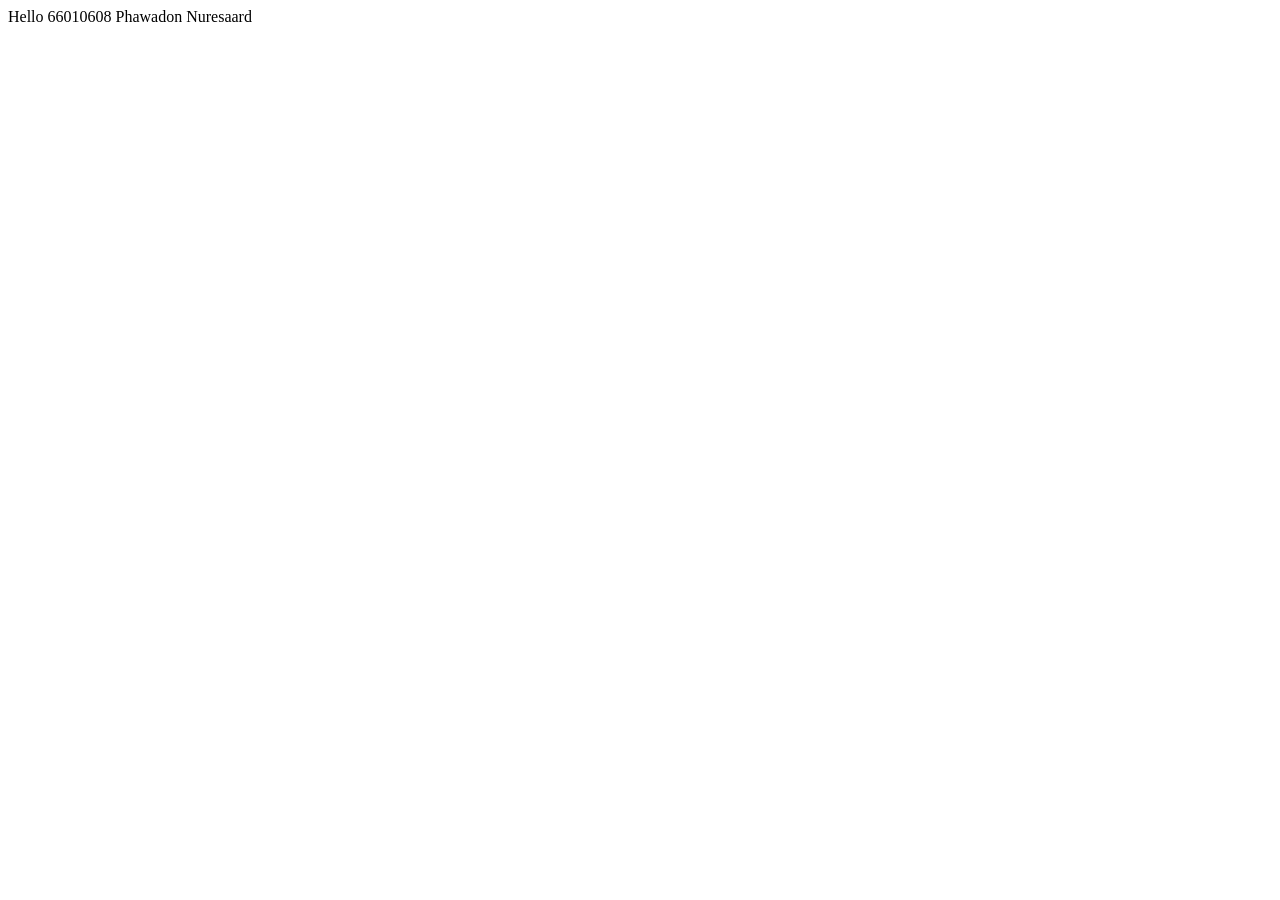
<file: index.html>
<!DOCTYPE html>
<html lang="en">
<head>
    <meta charset="UTF-8">
    <meta name="viewport" content="width=device-width, initial-scale=1.0">
    <title>Document</title>
</head>
<body>
    Hello 66010608 Phawadon Nuresaard
</body>
</html>
</file>
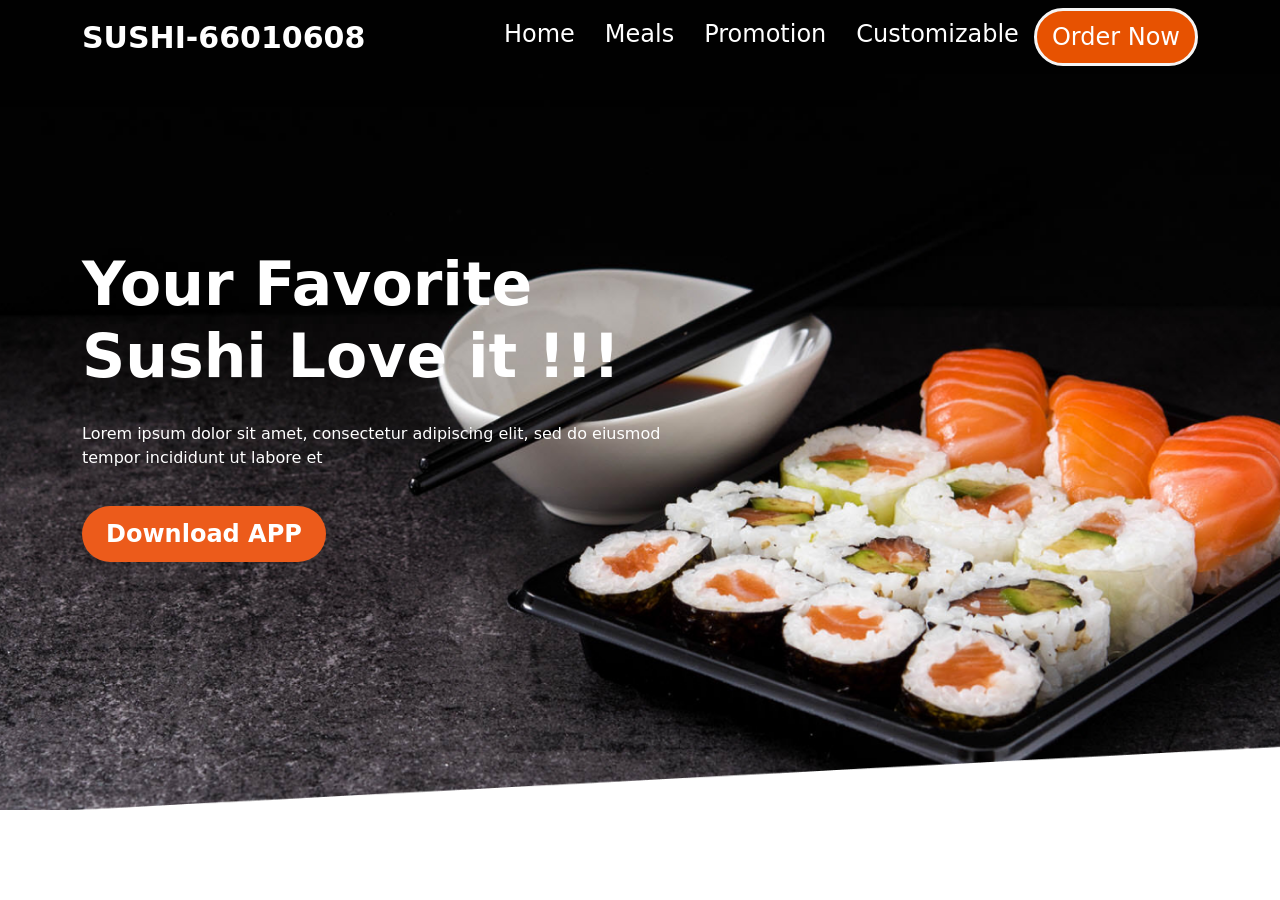
<file: sushishop.html>
<html lang="en">
  <head>
    <meta charset="UTF-8" />
    <meta http-equiv="X-UA-Compatible" content="IE=edge" />
    <meta name="viewport" content="width=device-width, initial-scale=1.0" />
    <title>Home | Sushi Website</title>
    <!-- <link rel="stylesheet" href="bootstrap/css/bootstrap.min.css"> -->
    <link
      href="https://cdn.jsdelivr.net/npm/bootstrap@5.0.0-beta1/dist/css/bootstrap.min.css"
      rel="stylesheet"
      integrity="sha384-giJF6kkoqNQ00vy+HMDP7azOuL0xtbfIcaT9wjKHr8RbDVddVHyTfAAsrekwKmP1"
      crossorigin="anonymous"
    />
    <link rel="stylesheet" href="css/custom.css" />
  </head>
  <body>
    <nav class="navbar navbar-expand-lg navbar-dark bg-dark fixed-top">
      <div class="container">
        <a class="navbar-brand" href="#">SUSHI-66010608</a>
        <button
          class="navbar-toggler"
          type="button"
          data-bs-toggle="collapse"
          data-bs-target="#navbarSupportedContent"
          aria-controls="navbarSupportedContent"
          aria-expanded="false"
          aria-label="Toggle navigation"
        >
          <span class="navbar-toggler-icon"></span>
        </button>
        <div class="collapse navbar-collapse" id="navbarSupportedContent">
          <ul class="navbar-nav ms-auto mb-2 mb-lg-0">
            <li class="nav-item">
              <a class="nav-link active" aria-current="page" href="#">Home</a>
            </li>
            <li class="nav-item">
              <a class="nav-link" href="#">Meals</a>
            </li>
            <li class="nav-item">
              <a class="nav-link" href="#">Promotion</a>
            </li>
            <li class="nav-item">
              <a class="nav-link" href="#">Customizable</a>
            </li>
            <li class="nav-item">
              <a class="nav-link btn-download" href="#">Order Now</a>
            </li>
          </ul>
        </div>
      </div>
    </nav>

    <section class="header">
      <div class="header-content">
        <div class="container d-flex align-items-center">
          <div class="head-content">
            <h1>Your Favorite Sushi Love it !!!</h1>
            <p>
              Lorem ipsum dolor sit amet, consectetur adipiscing elit, sed do
              eiusmod tempor incididunt ut labore et
            </p>
            <button class="btn-download">Download APP</button>
          </div>
        </div>
      </div>
    </section>
    <!-- <script src="bootstrap/js/bootstrap.min.js"></script> -->
    <script
      src="https://cdn.jsdelivr.net/npm/bootstrap@5.0.0-beta1/dist/js/bootstrap.bundle.min.js"
      integrity="sha384-ygbV9kiqUc6oa4msXn9868pTtWMgiQaeYH7/t7LECLbyPA2x65Kgf80OJFdroafW"
      crossorigin="anonymous"
    ></script>
    <script src="js/main.js"></script>
  </body>
</html>
</file>
<file: css/custom.css>
.bg-dark {
    background-color: #010101 !important;
}

.navbar-dark .navbar-nav .nav-link {
    font-size: 24px;
    padding-left: 15px;
    padding-right: 15px;
    color: rgba(255, 255, 255, 1);
}

.navbar-dark .navbar-brand {
    font-size: 30px;
    font-weight: bold;
}

section.header{
    background: url('../assets/images/bg_header.png');
    background-repeat: no-repeat;
    background-size: cover;
    background-position: center center;
}

section.header .header-content .container{
    height: 90vh;
}

.head-content{
    width: 600px;
    color: #fff;
}

.head-content h1{
    font-size: 60px;
    font-weight: bold;
    margin-bottom: 30px;
}

.head-content button{
    background-color: #EC5B1B;
    border: none;
    padding: 10px 24px;
    font-size: 24px;
    font-weight: bold;
    color: #fff;
    border-radius: 30px;
    margin-top: 20px;
}

.customizable{
    margin-top: 80px;
    color: #EC5B1B;
}

.madeorder{
    height: 650px;
    background: url('../assets/images/MadeWithFish.jpg');
    background-size: cover;
    background-repeat: no-repeat;
    opacity: 0.8;
    font-size: 40px;
    color: #fff;
}

.madeorder h1{
    width: 500px;
}

.btn-download {
    border-radius: 30px;
    border: 3px solid #F5F5F5;
    background: #e75201;
}
</file>
